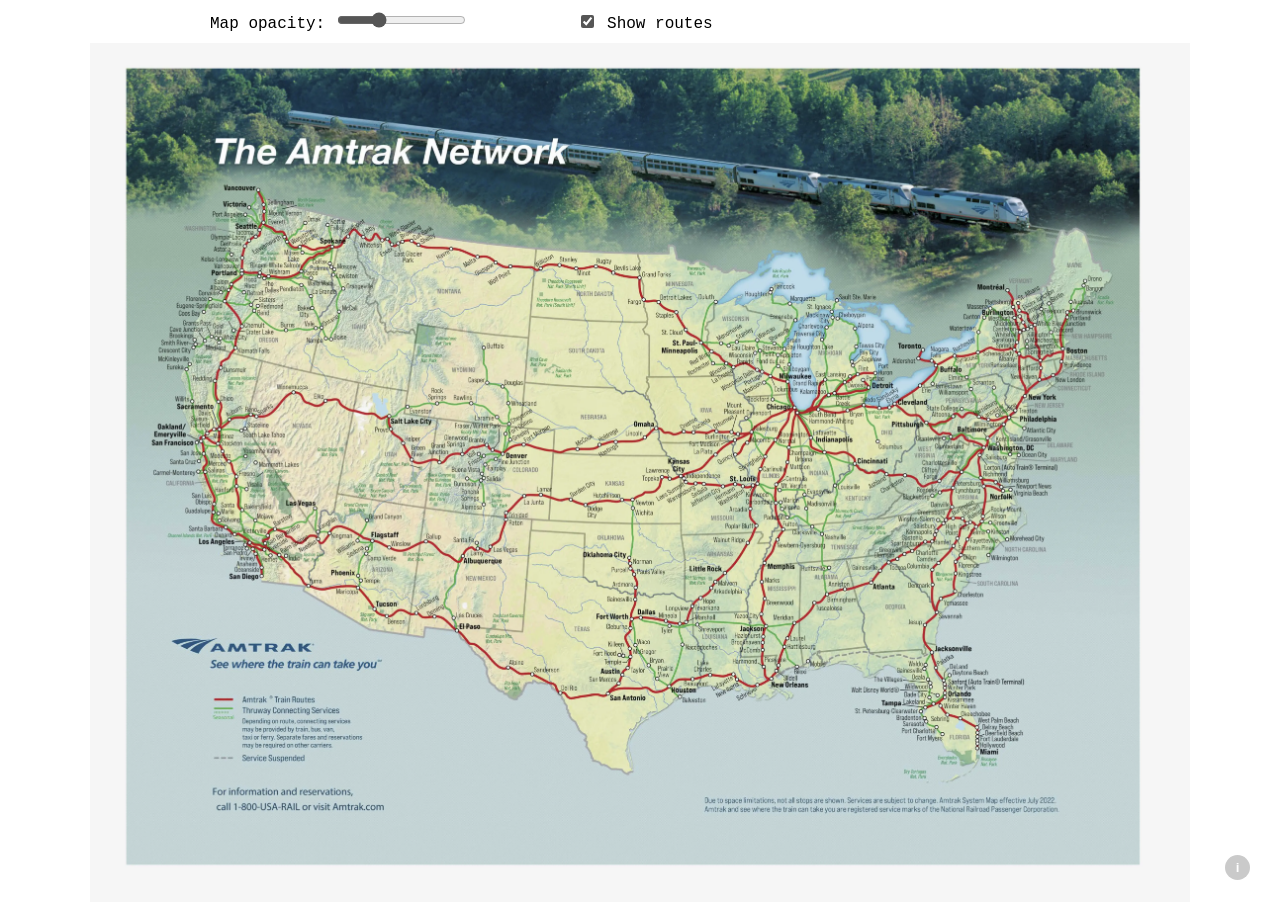
<file: index.html>
<!DOCTYPE html>
<html lang="en">
<head>
    <!-- Google tag (gtag.js) -->
  <script async src="https://www.googletagmanager.com/gtag/js?id=G-5D1T5Z04D7"></script>
  <script>
    window.dataLayer = window.dataLayer || [];
    function gtag(){dataLayer.push(arguments);}
    gtag('js', new Date());

    gtag('config', 'G-5D1T5Z04D7');
  </script>
  
  <meta charset="UTF-8">
  <meta name="viewport" content="width=device-width, initial-scale=1.0">
  <title>Amtrak Routes</title>
  <script src="https://d3js.org/d3.v7.min.js"></script>
  <link rel="stylesheet" href="styles.css">
</head>
<body>
    <!-- Widgets -->
    <div id="controls">
        <!-- <label style="display:inline-block; margin-right: 100px;"> -->
        <label class="controls-label controls-label--opacity">
            Map opacity:
            <input
            type="range"
            id="opacity-slider"
            min="0"
            max="1"
            step="0.05"
            value="0.3"
            >
        </label>

        <!-- <label style="display:inline-block;"> -->
        <label class="controls-label controls-label--toggle">
            <input type="checkbox" id="toggle-routes" checked>
            Show routes
        </label>
    </div>


  <!-- Map -->
  <div id="map-container">
    <img id="map-base" src="images/map-base.webp" alt="Amtrak base map">
    <div id="map-overlay"></div>
    <script src="script.js"></script>
  </div>

  <!-- Footnote -->

  <!-- Info button -->
    
  <div style="position: relative; display: inline-block;">

    <button class="info-btn" onclick="toggleInfo()">i</button>

    <div id="infoText" class="info-box">
      Click on a route for more details. <br><br>
      This project shows Amtrak routes as of March 1st, 2026. This is not an official Amtrak map. 
      Routes were vectorized by hand, and may contain minor inaccuracies. If you find an error, 
      please submit an issue 
       <a href="https://github.com/atisor73/amtrak-map" target="_blank">here</a>.<br><br>
       Some visuals here: 
          <a href="scatterplots.html" target="_blank">(A)</a> and 
          <a href="voronoi.html" target="_blank">(B)</a>.
    </div>
  </div>

  <script>
    function toggleInfo() {
      const box = document.getElementById("infoText");
      box.style.display =
        box.style.display === "block" ? "none" : "block";
    }
  </script>

</body>
</html>
</file>
<file: styles.css>
body {
    margin: 0;

}



#map-container {
    position: relative;
    width: 1100px;
    max-width: none;
    margin: auto;
    padding-top: 0;
}

#map-base {
    display: block;
    width: 1100px;
    height: auto;
}

#map-overlay {
    position: absolute;
    inset: 0;
}

#map-overlay svg {
    display: block;
    width: 1100px;
    height: auto;
}

svg {
    display: block;
    height: auto;
}


body, svg, .tooltip {
    font-family: "Courier New", monospace;
}

.route {
    cursor: pointer;
    transition: opacity 0.2s;
}

/* WIDGETS AT TOP */
#toggle-routes, #opacity-slider {
    accent-color: #565656;  /* dark gray instead of blue */
}


#controls {
    padding: 10px;
    margin-left: 200px;
    background: #ffffff;
    gap: 500px;
}
#controls.label {
    padding-right: 400px;
}

.controls-label {
    display: inline-block;
}

.controls-label--opacity {
    margin-right: 100px;
}


/* TOOLTIP */

.tooltip {
    position: absolute;
    pointer-events: auto;  /*none*//* mouse can pass through */
    background: white;
    border: 1px solid #ccc;
    padding: 8px;
    font-size: 8px;
    z-index: 1000;
    max-width: 300px;
    box-shadow: 0px 2px 5px rgba(0,0,0,0.3);
    border-radius: 4px;

    }
.tooltip table {
    width: 100%;
    border-collapse: collapse;
    table-layout: fixed; /* ensures the widths are respected */

}
.tooltip td {
padding: 2px 4px;
vertical-align: top;
}

/* Left column (labels) wider */
.tooltip td:first-child {
    font-weight: bold;
    text-align: right;
    width: 30%;  /* adjust as desired */
    padding-right: 6px;
}

/* Right column (values) */
.tooltip td:last-child {
    width: 70%;  /* remainder */
    word-wrap: break-word; /* wrap long text */
}

/* Tooltip header buttons */
.tooltip-radio-label {
    font-family: "Courier New", monospace;
    font-weight: bold;
    font-size: 10px;
    margin-right: 6px;
    cursor: pointer;
}

.tooltip-radio-label:hover {
    color: #333;
}

/* hide the actual radio buttons */
.tooltip-header input[type="radio"] {
    display: none;
}

/* optional: style the selected label */
#panel-info:checked + label,
#panel-etymology:checked + label {
    color: white;
    background-color: #565656;
    padding: 2px 6px;
    border-radius: 3px;
}
/* Panels inside tooltip */
.tooltip-panel {
    font-family: "Courier New", monospace;
    font-weight: normal;  /* table text normal, header is bold */
    font-size: 10px;
    line-height: 1.2;
    margin-top: 4px;
    background-color: #f0f0f0; 
    padding: 4px 6px;     
    border-radius: 3px;
}


/* Optional: make etymology panel a little different */
.tooltip-panel.etymology {
    /* font-style: italic; */
    font-style: regular
}


/* INFO BUTTON AT BOTTOM RIGHT OF PAGE */
.info-btn {
  position: fixed;
  bottom: 20px;
  right: 30px;

  width: 25px;
  height: 25px;
  border-radius: 50%;

  font-size: 32px!;
  font-weight: bold;

  border: none;
  background: #cacaca;
  color: white;
  cursor: pointer;

  z-index: 1000;
}


.info-box {
  position: fixed;
  bottom: 60px;
  right: 40px;

  display: none;

  background: white;
  border: 1px solid #ccc;
  padding: 12px;
  width: 300px;

  font-size: 12px;   /* ← change this */
  line-height: 1.1;

  box-shadow: 0 3px 8px rgba(0,0,0,0.25);

  z-index: 1000;
}


@media (max-width: 768px) {
    .tooltip {
        position: absolute;
        width: min(92vw, 520px);
        max-width: none;
        font-size: 10px;
    }

    .tooltip-panel {
        font-size: 11px;
    }

    #controls {
        display: flex;
        align-items: center;
        justify-content: space-between;
        flex-wrap: nowrap;
        gap: 12px;
        margin-left: 0;
    }

    .controls-label {
        display: flex;
        align-items: center;
        gap: 6px;
        white-space: nowrap;
    }

    .controls-label--opacity {
        margin-right: 0;
    }

    #opacity-slider {
        width: 110px;
        min-width: 0;
    }
}
</file>
